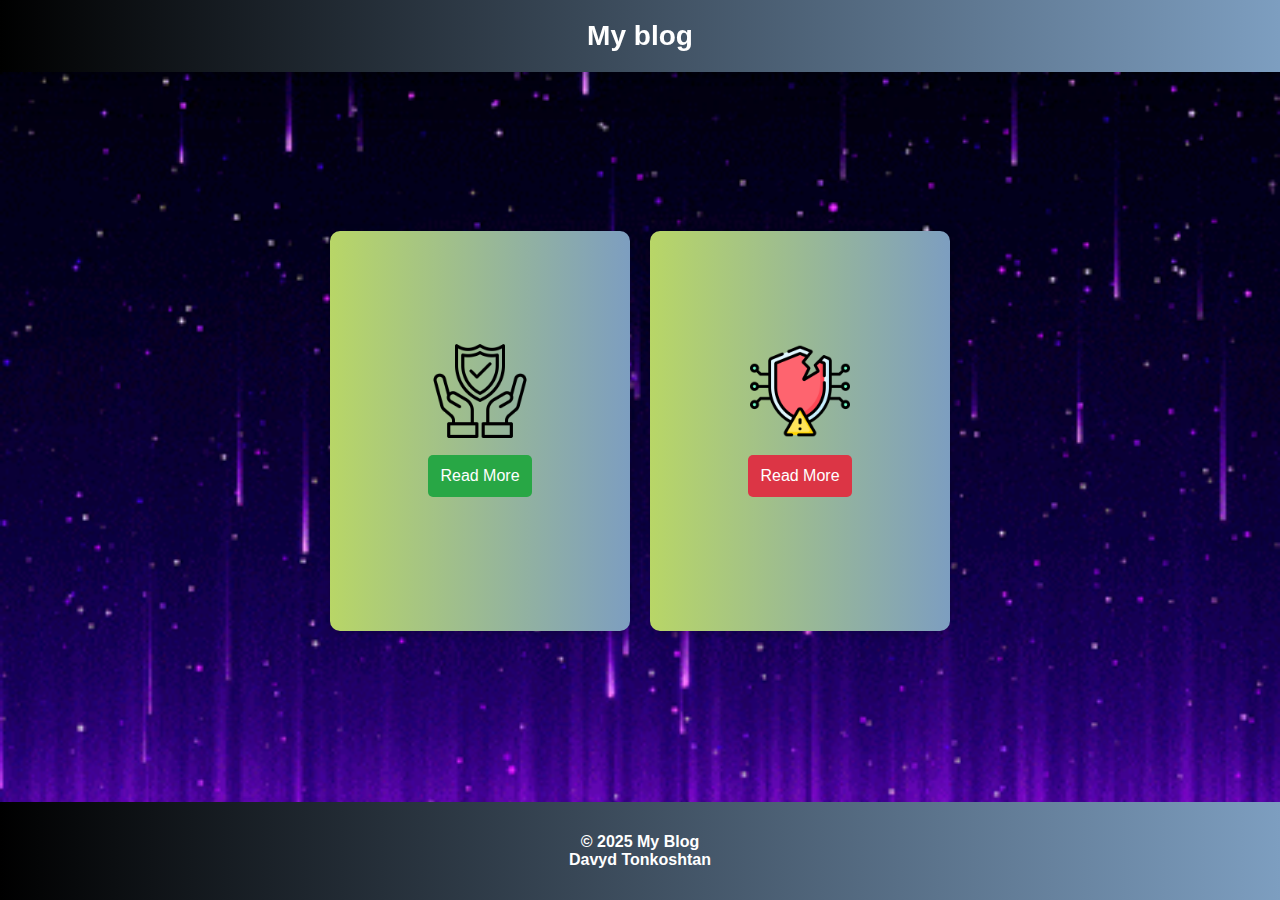
<file: index.html>
<!DOCTYPE html>
<html lang="en">
<head>
    <meta charset="UTF-8">
    <meta name="viewport" content="width=device-width, initial-scale=1.0">
    <title>My Blog</title>
    <link rel="stylesheet" href="./blog.css">
</head>
<body>
    <div class="header">My blog</div>
    <div class="container">
        <div class="card">
            <img src="./img/2345547.png" alt="Security">
            <br>
            <a href="./Safety.html"><button class="btn btn-green">Read More</button></a>
        </div>
        <div class="card">
            <img src="./img/11651032.png" alt="Threat">
            <br>
            <button class="btn btn-red" href="#">Read More</button>
        </div>
    </div>
    <div class="footer"> <footer>
        <p>&copy; 2025 My Blog<br>Davyd Tonkoshtan</br></p>
    </footer></div>
</body>
</html>
</file>
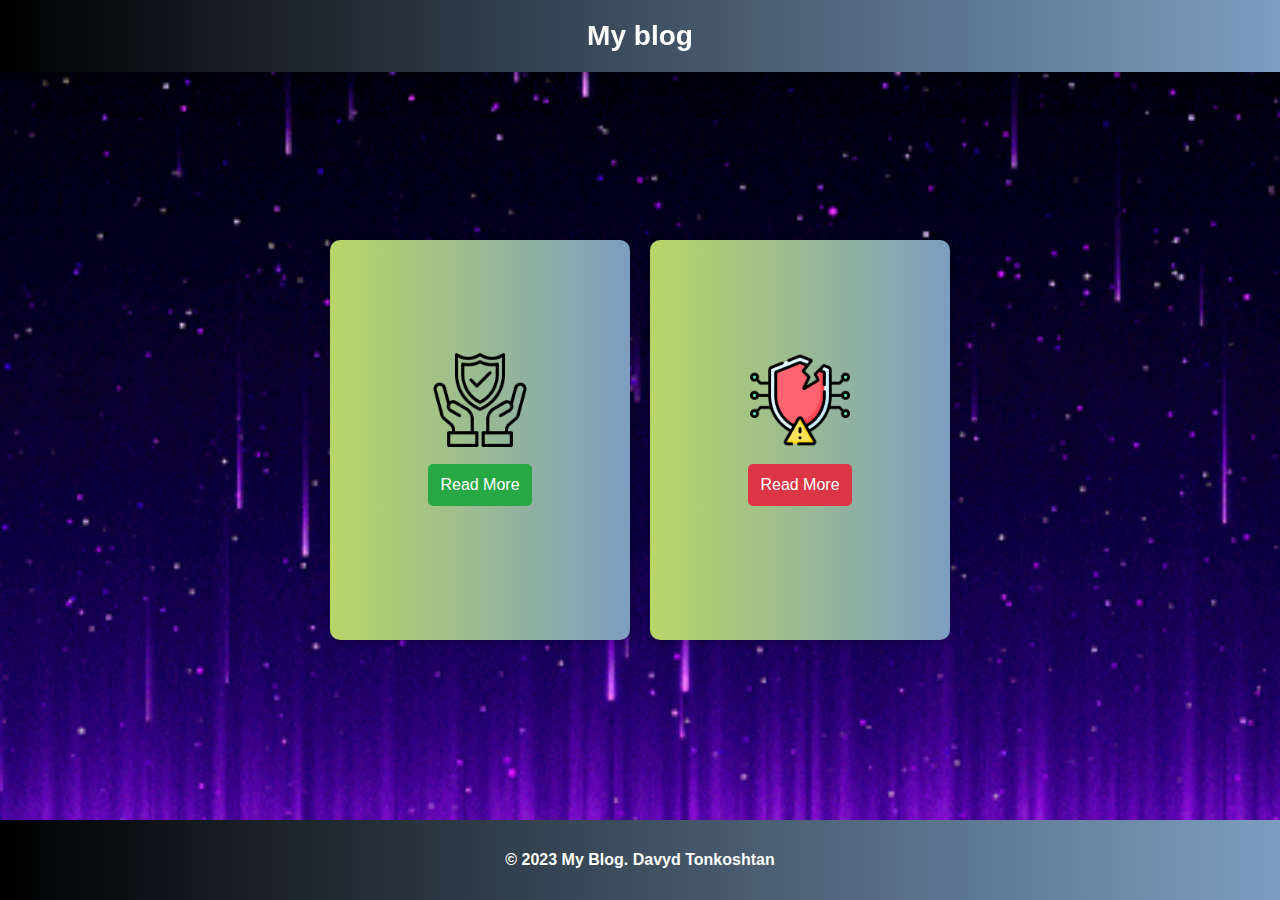
<file: blog.html>
<!DOCTYPE html>
<html lang="en">
<head>
    <meta charset="UTF-8">
    <meta name="viewport" content="width=device-width, initial-scale=1.0">
    <title>My Blog</title>
    <link rel="stylesheet" href="./blog.css">
</head>
<body>
    <div class="header">My blog</div>
    <div class="container">
        <div class="card">
            <img src="./img/2345547.png" alt="Security">
            <br>
            <a href="./Safety.html"><button class="btn btn-green">Read More</button></a>
        </div>
        <div class="card">
            <img src="./img/11651032.png" alt="Threat">
            <br>
            <button class="btn btn-red" href="#">Read More</button>
        </div>
    </div>
    <div class="footer"> <footer>
        <p>&copy; 2023 My Blog. Davyd Tonkoshtan</p>
    </footer></div>
</body>
</html>
</file>
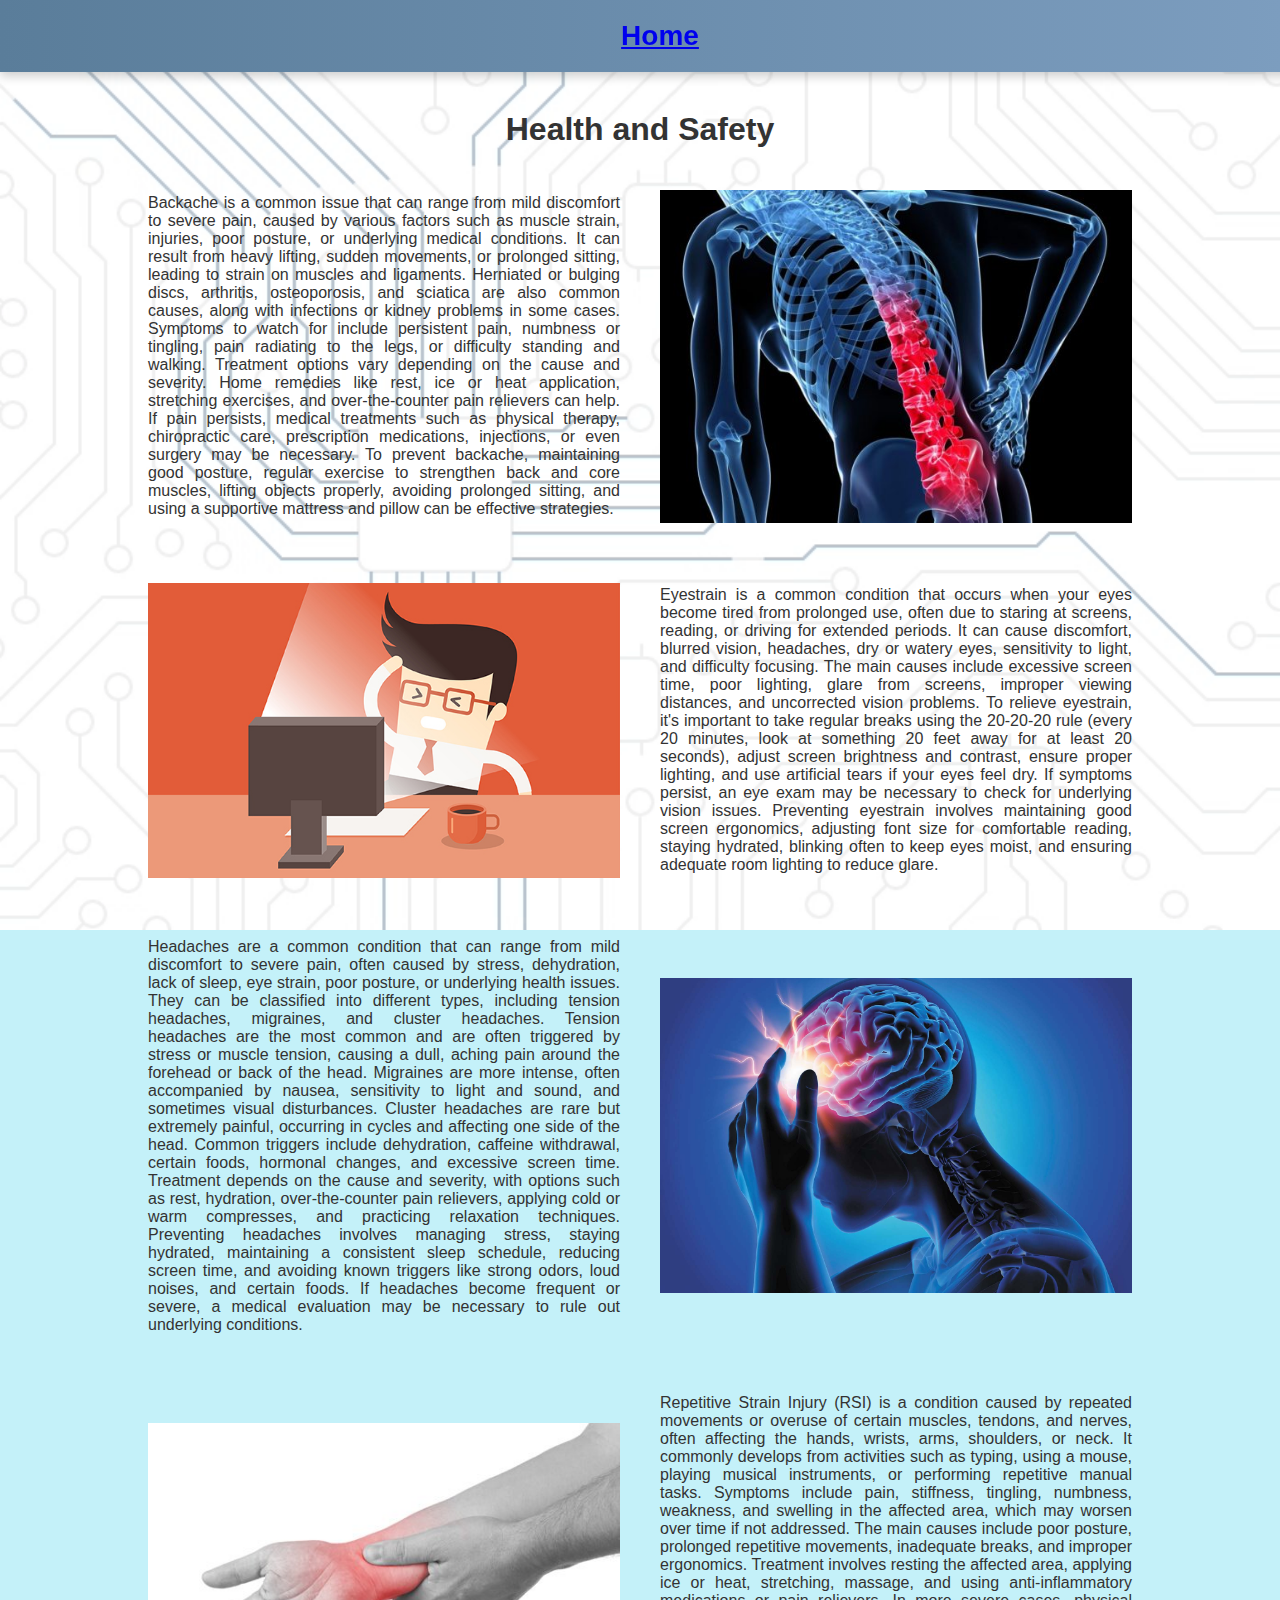
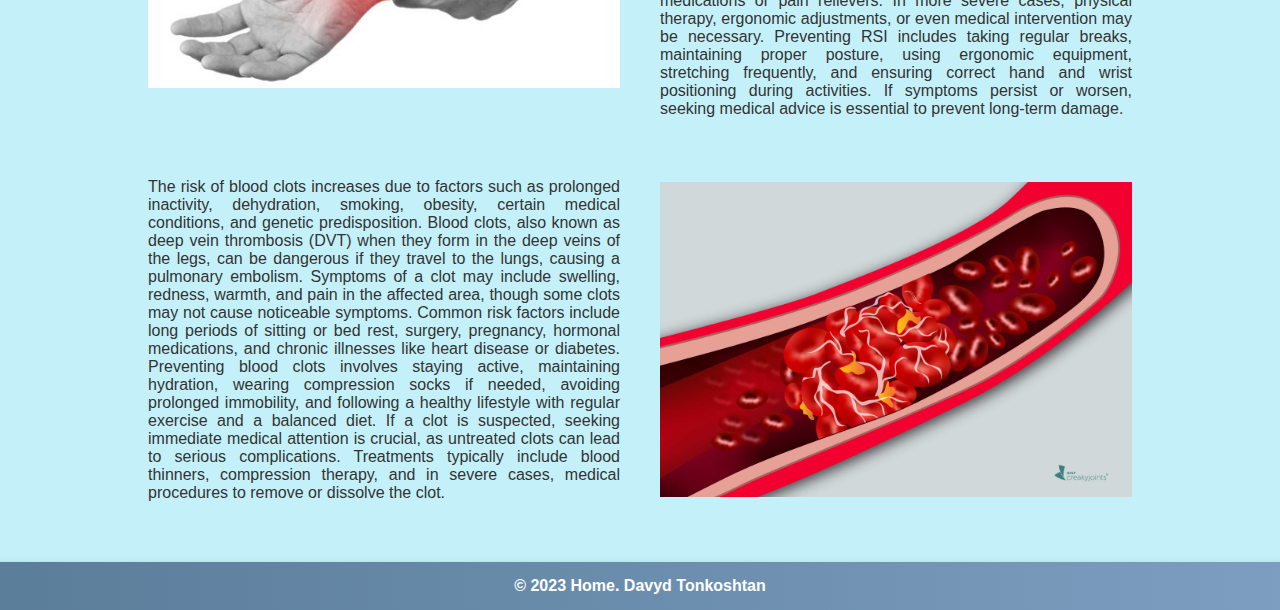
<file: Safety.html>
<!DOCTYPE html>
<html lang="en">
<head>
    <meta charset="UTF-8">
    <meta name="viewport" content="width=device-width, initial-scale=1.0">
    <title>Health and Safety</title>
    <link rel="stylesheet" href="Safety.css">
</head>
<body>
    <header class="header"><a href="./index.html">Home</a></header>
    <main class="content">
        <h1>Health and Safety</h1>
        <div class="container1">
            <div class="text-block">
                <p>Backache is a common issue that can range from mild discomfort to severe pain, caused by various factors such as muscle strain, injuries, poor posture, or underlying medical conditions. It can result from heavy lifting, sudden movements, or prolonged sitting, leading to strain on muscles and ligaments. Herniated or bulging discs, arthritis, osteoporosis, and sciatica are also common causes, along with infections or kidney problems in some cases. Symptoms to watch for include persistent pain, numbness or tingling, pain radiating to the legs, or difficulty standing and walking. Treatment options vary depending on the cause and severity. Home remedies like rest, ice or heat application, stretching exercises, and over-the-counter pain relievers can help. If pain persists, medical treatments such as physical therapy, chiropractic care, prescription medications, injections, or even surgery may be necessary. To prevent backache, maintaining good posture, regular exercise to strengthen back and core muscles, lifting objects properly, avoiding prolonged sitting, and using a supportive mattress and pillow can be effective strategies.
                </p>
            </div>
            <div class="image-block"><img src="./img/backache.jpg" alt=""></div>
        </div>
        <div class="container2">
            <div class="image-block2"><img src="./img/eyestrain.jpg" alt=""></div>
            <div class="text-block2">
                <p>Eyestrain is a common condition that occurs when your eyes become tired from prolonged use, often due to staring at screens, reading, or driving for extended periods. It can cause discomfort, blurred vision, headaches, dry or watery eyes, sensitivity to light, and difficulty focusing. The main causes include excessive screen time, poor lighting, glare from screens, improper viewing distances, and uncorrected vision problems. To relieve eyestrain, it's important to take regular breaks using the 20-20-20 rule (every 20 minutes, look at something 20 feet away for at least 20 seconds), adjust screen brightness and contrast, ensure proper lighting, and use artificial tears if your eyes feel dry. If symptoms persist, an eye exam may be necessary to check for underlying vision issues. Preventing eyestrain involves maintaining good screen ergonomics, adjusting font size for comfortable reading, staying hydrated, blinking often to keep eyes moist, and ensuring adequate room lighting to reduce glare.
                </p>
            </div>
        </div>
        <div class="container3">
            <div class="text-block3">
                <p>Headaches are a common condition that can range from mild discomfort to severe pain, often caused by stress, dehydration, lack of sleep, eye strain, poor posture, or underlying health issues. They can be classified into different types, including tension headaches, migraines, and cluster headaches. Tension headaches are the most common and are often triggered by stress or muscle tension, causing a dull, aching pain around the forehead or back of the head. Migraines are more intense, often accompanied by nausea, sensitivity to light and sound, and sometimes visual disturbances. Cluster headaches are rare but extremely painful, occurring in cycles and affecting one side of the head. Common triggers include dehydration, caffeine withdrawal, certain foods, hormonal changes, and excessive screen time. Treatment depends on the cause and severity, with options such as rest, hydration, over-the-counter pain relievers, applying cold or warm compresses, and practicing relaxation techniques. Preventing headaches involves managing stress, staying hydrated, maintaining a consistent sleep schedule, reducing screen time, and avoiding known triggers like strong odors, loud noises, and certain foods. If headaches become frequent or severe, a medical evaluation may be necessary to rule out underlying conditions.
                </p>
            </div>
            <div class="image-block3"><img src="./img/headache.jpg" alt=""></div>
        </div>
        <div class="container4">
            <div class="image-block4"><img src="./img/RSI.jpg" alt=""></div>
            <div class="text-block4">
                <p>Repetitive Strain Injury (RSI) is a condition caused by repeated movements or overuse of certain muscles, tendons, and nerves, often affecting the hands, wrists, arms, shoulders, or neck. It commonly develops from activities such as typing, using a mouse, playing musical instruments, or performing repetitive manual tasks. Symptoms include pain, stiffness, tingling, numbness, weakness, and swelling in the affected area, which may worsen over time if not addressed. The main causes include poor posture, prolonged repetitive movements, inadequate breaks, and improper ergonomics. Treatment involves resting the affected area, applying ice or heat, stretching, massage, and using anti-inflammatory medications or pain relievers. In more severe cases, physical therapy, ergonomic adjustments, or even medical intervention may be necessary. Preventing RSI includes taking regular breaks, maintaining proper posture, using ergonomic equipment, stretching frequently, and ensuring correct hand and wrist positioning during activities. If symptoms persist or worsen, seeking medical advice is essential to prevent long-term damage.
                </p>
            </div>
        </div>
        <div class="container5">
            <div class="text-block5">
                <p>The risk of blood clots increases due to factors such as prolonged inactivity, dehydration, smoking, obesity, certain medical conditions, and genetic predisposition. Blood clots, also known as deep vein thrombosis (DVT) when they form in the deep veins of the legs, can be dangerous if they travel to the lungs, causing a pulmonary embolism. Symptoms of a clot may include swelling, redness, warmth, and pain in the affected area, though some clots may not cause noticeable symptoms. Common risk factors include long periods of sitting or bed rest, surgery, pregnancy, hormonal medications, and chronic illnesses like heart disease or diabetes. Preventing blood clots involves staying active, maintaining hydration, wearing compression socks if needed, avoiding prolonged immobility, and following a healthy lifestyle with regular exercise and a balanced diet. If a clot is suspected, seeking immediate medical attention is crucial, as untreated clots can lead to serious complications. Treatments typically include blood thinners, compression therapy, and in severe cases, medical procedures to remove or dissolve the clot.
                </p>
            </div>
            <div class="image-block5"><img src="./img/RBCR.jpg" alt=""></div>
        </div>
    </main>
    <footer class="footer">&copy; 2023 Home. Davyd Tonkoshtan</footer>
</body>
</html>
</file>
<file: blog.css>
body {
    font-family: Arial, sans-serif;
    background-color: #C4F1F9;
    background-image: url(./img/341e800b1f29d3e34ea2eba5a6af205c.gif);
    background-size: cover;
    background-repeat: no-repeat;
    background-attachment: fixed;
    background-position: center center;
    color: #333;
    margin: 0;
    padding: 0;
    text-align: center;
    width: 100vw;
    height: 100vh;
    display: flex;
    flex-direction: column;
    justify-content: space-between;
    box-sizing: border-box;
}
 
.header, .footer {
    background-color: #000000;
    padding: 20px;
    font-size: 24px;
    font-weight: bold;
    width: 100%;
    box-sizing: border-box;
}
 
.container {
    display: flex;
    justify-content: center;
    gap: 20px;
    margin: auto;
    flex-wrap: wrap;
    max-width: 80%;
    box-sizing: border-box;
}
 
.card {
    background: linear-gradient(90deg, #b8d667, #7D9EC0);
    box-shadow: 0px 4px 10px rgba(0, 0, 0, 0.2);
    flex: 1;
    min-width: 300px;
    min-height: 400px;
    max-height: 800px;
    max-width: 500px;
    padding: 30px;
    border-radius: 10px;
    text-align: center;
    box-shadow: 2px 2px 10px rgba(0, 0, 0, 0.2);
    box-sizing: border-box;
}

.cardred {
    background: linear-gradient(90deg, #ff4747, #7D9EC0);
    box-shadow: 0px 4px 10px rgba(0, 0, 0, 0.2);
    flex: 1;
    min-width: 300px;
    min-height: 400px;
    max-height: 800px;
    max-width: 500px;
    padding: 30px;
    border-radius: 10px;
    text-align: center;
    box-shadow: 2px 2px 10px rgba(0, 0, 0, 0.2);
    box-sizing: border-box;
}


.card, .cardred:hover {
    opacity: 1;
    transform: translateY(-5px);
}
 
.card img, .cardred img {
    width: 100px;
    height: 100px;
    margin-bottom: 20px;
    transition: transform 0.3s ease;
    position: relative;
    top: 80px;
    left: 0;
    right: 0;
    bottom: 0;
    margin: auto;
    box-sizing: border-box;
}
 
.card, .cardred:first-child {
    background-color: #A5E3E3;
}
 
.card, .cardred:last-child {
    background-color: #EAC0A2;
}
 
.btn {
    padding: 12px;
    border: none;
    border-radius: 5px;
    color: white;
    font-size: 16px;
    cursor: pointer;
    box-sizing: border-box;
    position: relative;
    top: 90px;
    left: 0;
    right: 0;
    bottom: 0;
    margin: auto;  
}
 
.btn-green {
    background-color: #28A745;
}
 
.btn-red {
    background-color: #DC3545;
}
 
@media screen and (max-width: 1200px) {
    .container {
        max-width: 90%;
    }
}
 
@media screen and (max-width: 768px) {
    .container {
        flex-direction: column;
        align-items: center;
    }
    .card {
        width: 90%;
        max-width: 350px;
    }
}
 
button:hover {
    opacity: 0.8;
    background-color: #69e206;
}
 
button:active {
    background-color: #7D9EC0;
}
 
.btn-red:hover {
    opacity: 0.8;
    background-color: #ff0000;
    transform: translateY(-5px);
}
 
.btn-red:active {
    background-color: #DC3545;
}
 
.btn-green:hover {
    opacity: 1;
    background-color: #37ec00;
    transform: translateY(-5px);
}
 
.btn-green:active {
    background-color: #28A745;
}

.header, .footer {
    background: linear-gradient(90deg, #000000, #7D9EC0); /* Градієнтний фон */
    padding: 20px;
    font-size: 28px;
    font-weight: bold;
    color: white;
    text-align: center;
    width: 100%;
    box-shadow: 0px 4px 10px rgba(0, 0, 0, 0.2); /* Тінь для об’ємного вигляду */
}

.footer {
    font-size: 16px;
    padding: 15px;
    position: relative;
    bottom: 0;
}

@media screen and (max-width: 768px) {
    .header, .footer {
        font-size: 22px; /* Зменшуємо розмір тексту для мобільних */
        padding: 15px;
    }
}

.header {
    position: fixed;
    top: 0;
    left: 0;
    width: 100%;
    z-index: 1000;
}
body {
    padding-top: 70px; /* Щоб контент не заходив під хедер */
}

html, body {
    height: 100%;
}

.page-wrapper {
    min-height: 100vh;
    display: flex;
    flex-direction: column;
}

.content {
    flex: 1;
}
</file>
<file: Safety.css>
body {
    font-family: Arial, sans-serif;
    background-color: #C4F1F9;
    background-image: url(./img//comp4.gif);
    background-size: cover;
    background-repeat: no-repeat;
    background-attachment: fixed;
    background-position: center center;
    color: #333;
    margin: 0;
    padding: 0;
    text-align: center;
    width: 100vw;
    display: flex;
    flex-direction: column;
    align-items: center;
}
 
.header, .footer {
    background-color: #7D9EC0;
    padding: 20px;
    font-size: 24px;
    font-weight: bold;
    width: 100%;
}
 
.content {
    max-width: 80%;
    margin: 20px auto;
}
 
.container {
    display: flex;
    flex-direction: column;
    align-items: center;
    margin: 20px 0;
    flex-wrap: wrap;
}
 
.text-block {
    flex: 1;
    padding: 20px;
    min-width: 300px;
    text-align: justify;
}
 
.image-block {
    flex: 1;
    padding: 20px;
    min-width: 300px;
    text-align: center;
    display: flex;
    size-adjust: auto;
}
 
.image-block img {
    max-width: 100%;
    height: auto;
}
 
.text-block p {
    margin: 0;
}
 
.container1, .container2, .container3, .container4, .container5 {
    display: flex;
    flex-direction: row;
    align-items: center;
    margin: 20px 0;
    flex-wrap: wrap;
}
 
.image-block1, .image-block2, .image-block3, .image-block4, .image-block5 {    
    flex: 1;
    padding: 20px;
    min-width: 300px;
    text-align: center;
    display: flex;
    size-adjust: auto;
}
 
.image-block1 img, .image-block2 img, .image-block3 img, .image-block4 img, .image-block5 img {
    max-width: 100%;
    height: auto;
}
 
.text-block1, .text-block2, .text-block3, .text-block4, .text-block5 {
    flex: 1;
    padding: 20px;
    min-width: 300px;
    text-align: justify;
}
 
.text-block1 p, .text-block2 p, .text-block3 p, .text-block4 p, .text-block5 p {
    margin: 0;
}
 
@media screen and (max-width: 1024px) {
    .container {
        flex-direction: column;
        align-items: center;
    }
    .text-block, .image-block {
        width: 100%;
        text-align: center;
    }
}

.header, .footer {
    background: linear-gradient(90deg, #5A7D9A, #7D9EC0); /* Градієнтний фон */
    padding: 20px;
    font-size: 28px;
    font-weight: bold;
    color: white;
    text-align: center;
    width: 100%;
    box-shadow: 0px 4px 10px rgba(0, 0, 0, 0.2); /* Тінь для об’ємного вигляду */
}

.footer {
    font-size: 16px;
    padding: 15px;
    position: relative;
    bottom: 0;
}

@media screen and (max-width: 768px) {
    .header, .footer {
        font-size: 22px; /* Зменшуємо розмір тексту для мобільних */
        padding: 15px;
    }
}

.header {
    position: fixed;
    top: 0;
    left: 0;
    width: 100%;
    z-index: 1000;
}
body {
    padding-top: 70px; /* Щоб контент не заходив під хедер */
}

html, body {
    height: 100%;
}

.page-wrapper {
    min-height: 100vh;
    display: flex;
    flex-direction: column;
}

.content {
    flex: 1;
}
</file>
